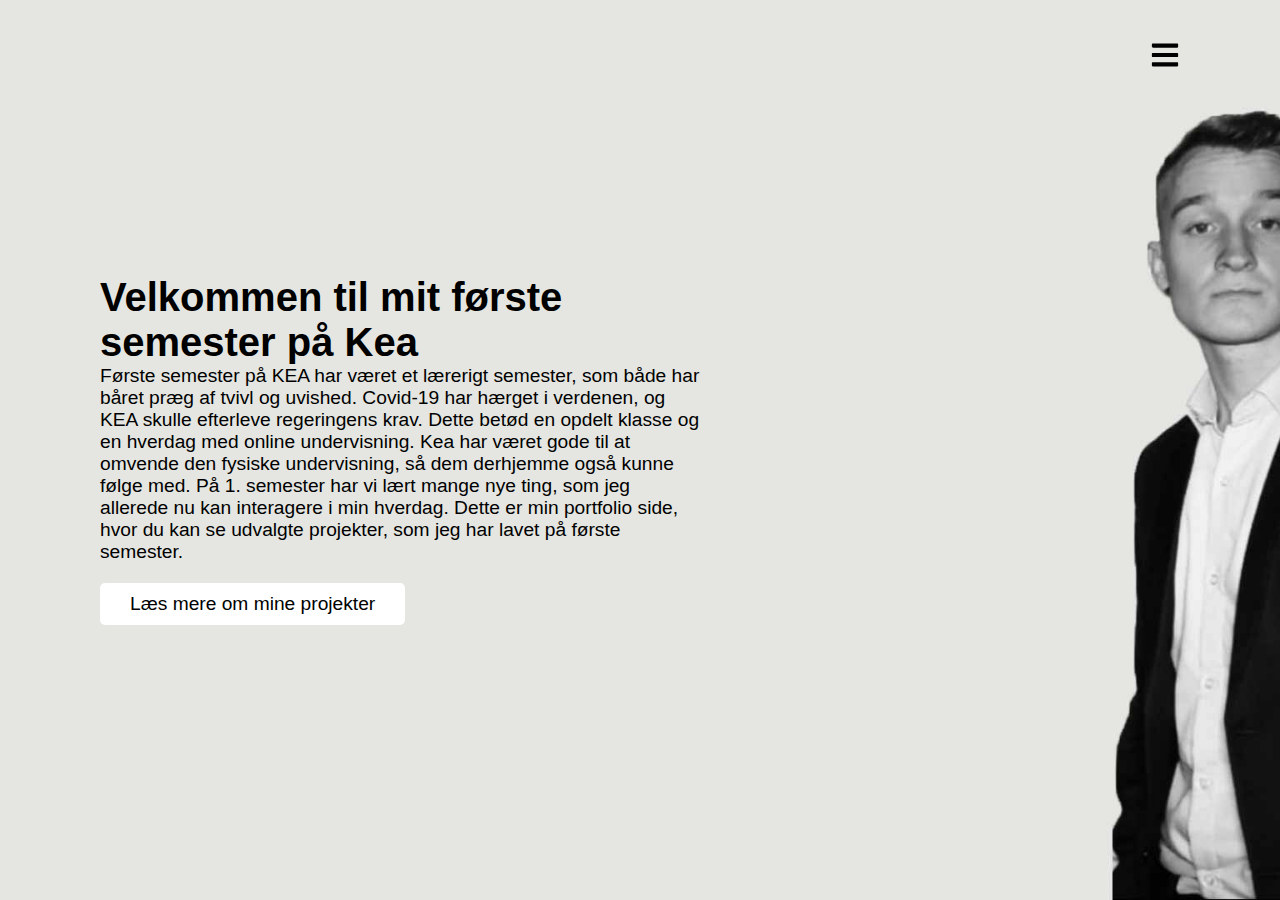
<file: index.html>
<!DOCTYPE html>
<html lang="da">

<head>
    <meta charset="utf-8">
    <meta name="robots" content="noindex">
    <meta name="viewport" content="width=device-width, initial-scale=1.0">
    <title>Forside</title>
    <link rel="stylesheet" href="style.css">
    <link rel="stylesheet" href="header.css">
</head>

<body>
    <header>
        <img src="open.svg" id=toggle onclick="toggle('')" alt="burgermenu"/>
    </header>
    <div id="navigation">
        <ul>
            <li><a href="">Forside</a></li>
            <li><a href="projekter/projekter.html#first_section" onclick="toggle('')">Grundlæggende HTML</a></li>
            <li><a href="projekter/projekter.html#second_section" onclick="toggle('')">Grundlæggende UX</a></li>
            <li><a href="projekter/projekter.html#third_section" onclick="toggle('')">Animation</a></li>
            <li><a href="projekter/projekter.html#fourth_section" onclick="toggle('')">Grundlæggende indhold</a></li>
            <li><a href="projekter/projekter.html#fifth_section" onclick="toggle('')">Om mig</a></li>
        </ul>
    </div>
    <main id="main">
        <div class="banner">
            <div class="content">
                <h2>Velkommen til mit første semester på Kea</h2>
                <p>Første semester på KEA har været et lærerigt semester, som både har båret præg af tvivl og uvished.  Covid-19 har hærget i verdenen, og KEA skulle efterleve regeringens krav. Dette betød en opdelt klasse og en hverdag med online undervisning. Kea har været gode til at omvende den fysiske undervisning, så dem derhjemme også kunne følge med. På 1. semester har vi lært mange nye ting, som jeg allerede nu kan interagere i min hverdag. Dette er min portfolio side, hvor du kan se udvalgte projekter, som jeg har lavet på første semester.</p>
                
                <a href="projekter/projekter.html">Læs mere om mine projekter</a>
            </div>
        </div>
    </main>

    <script type="text/javascript" src="toggle.js"></script>
</body>

</html>
</file>
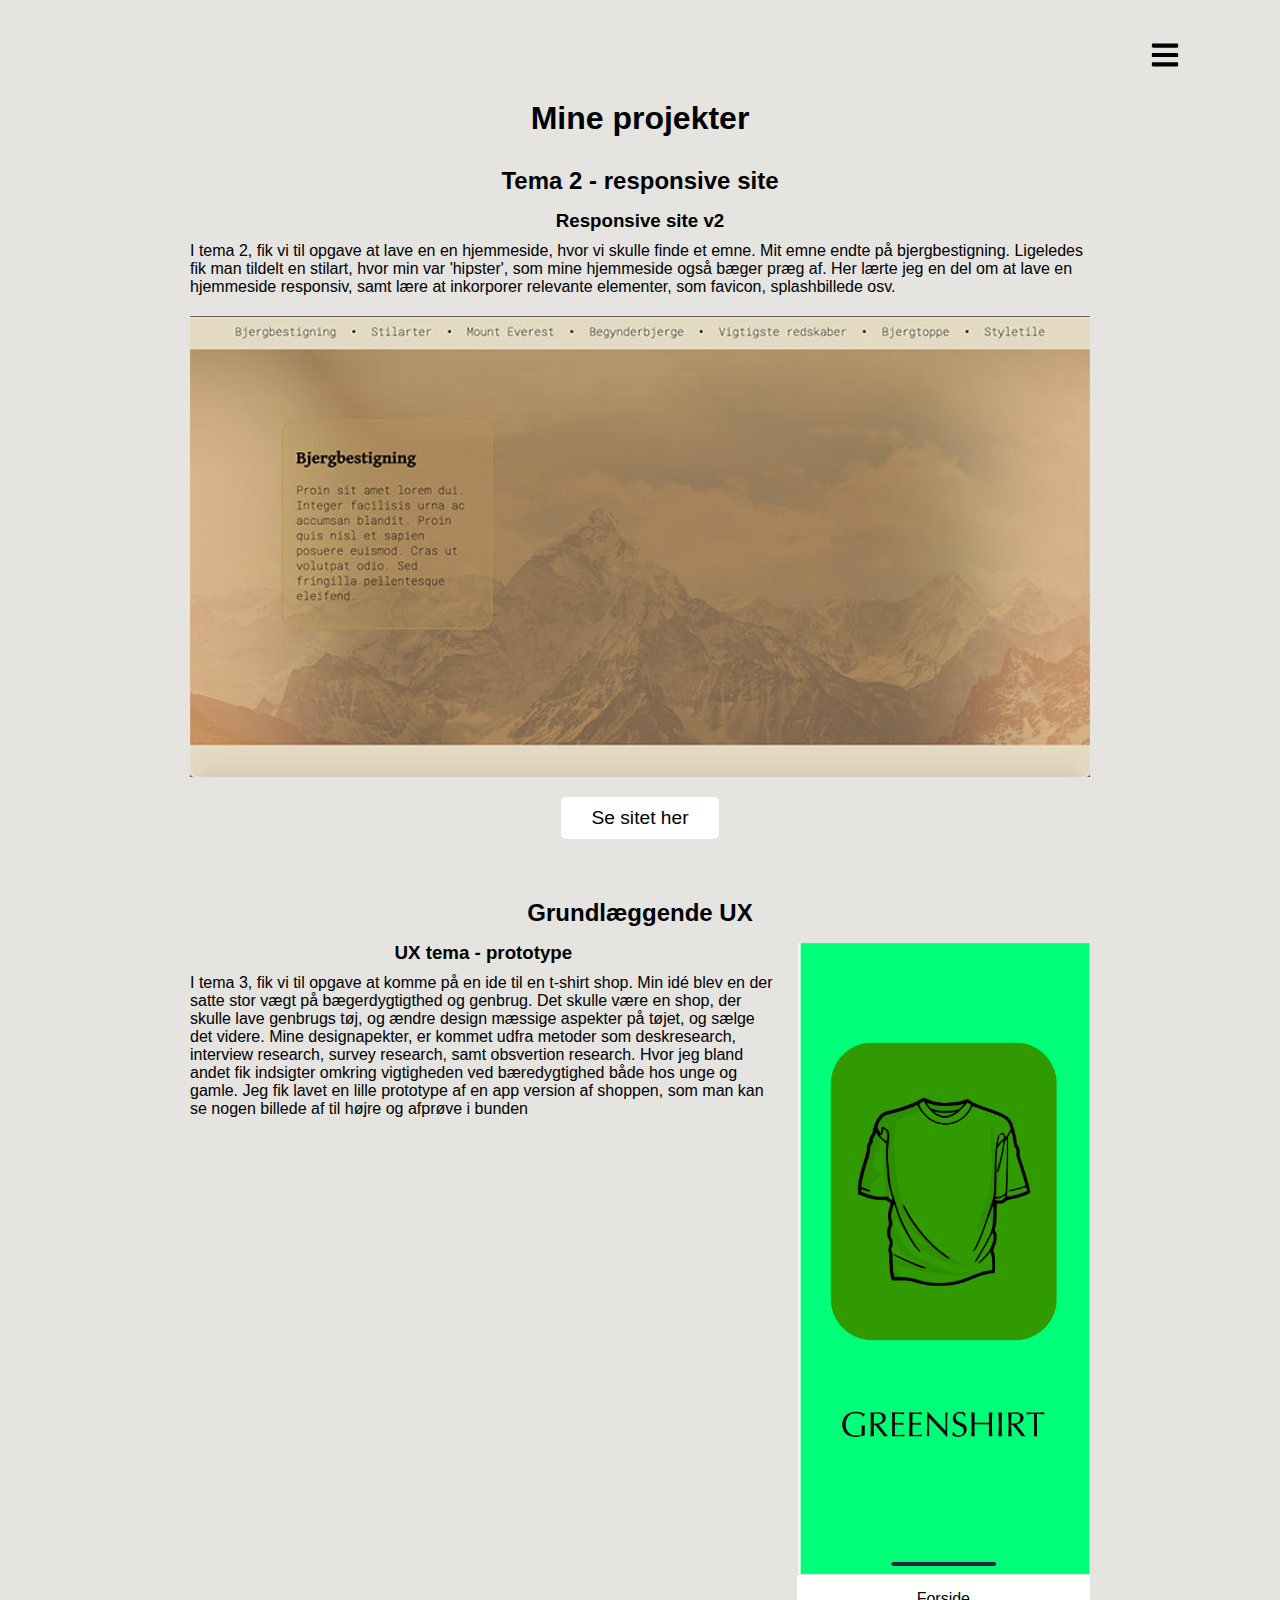
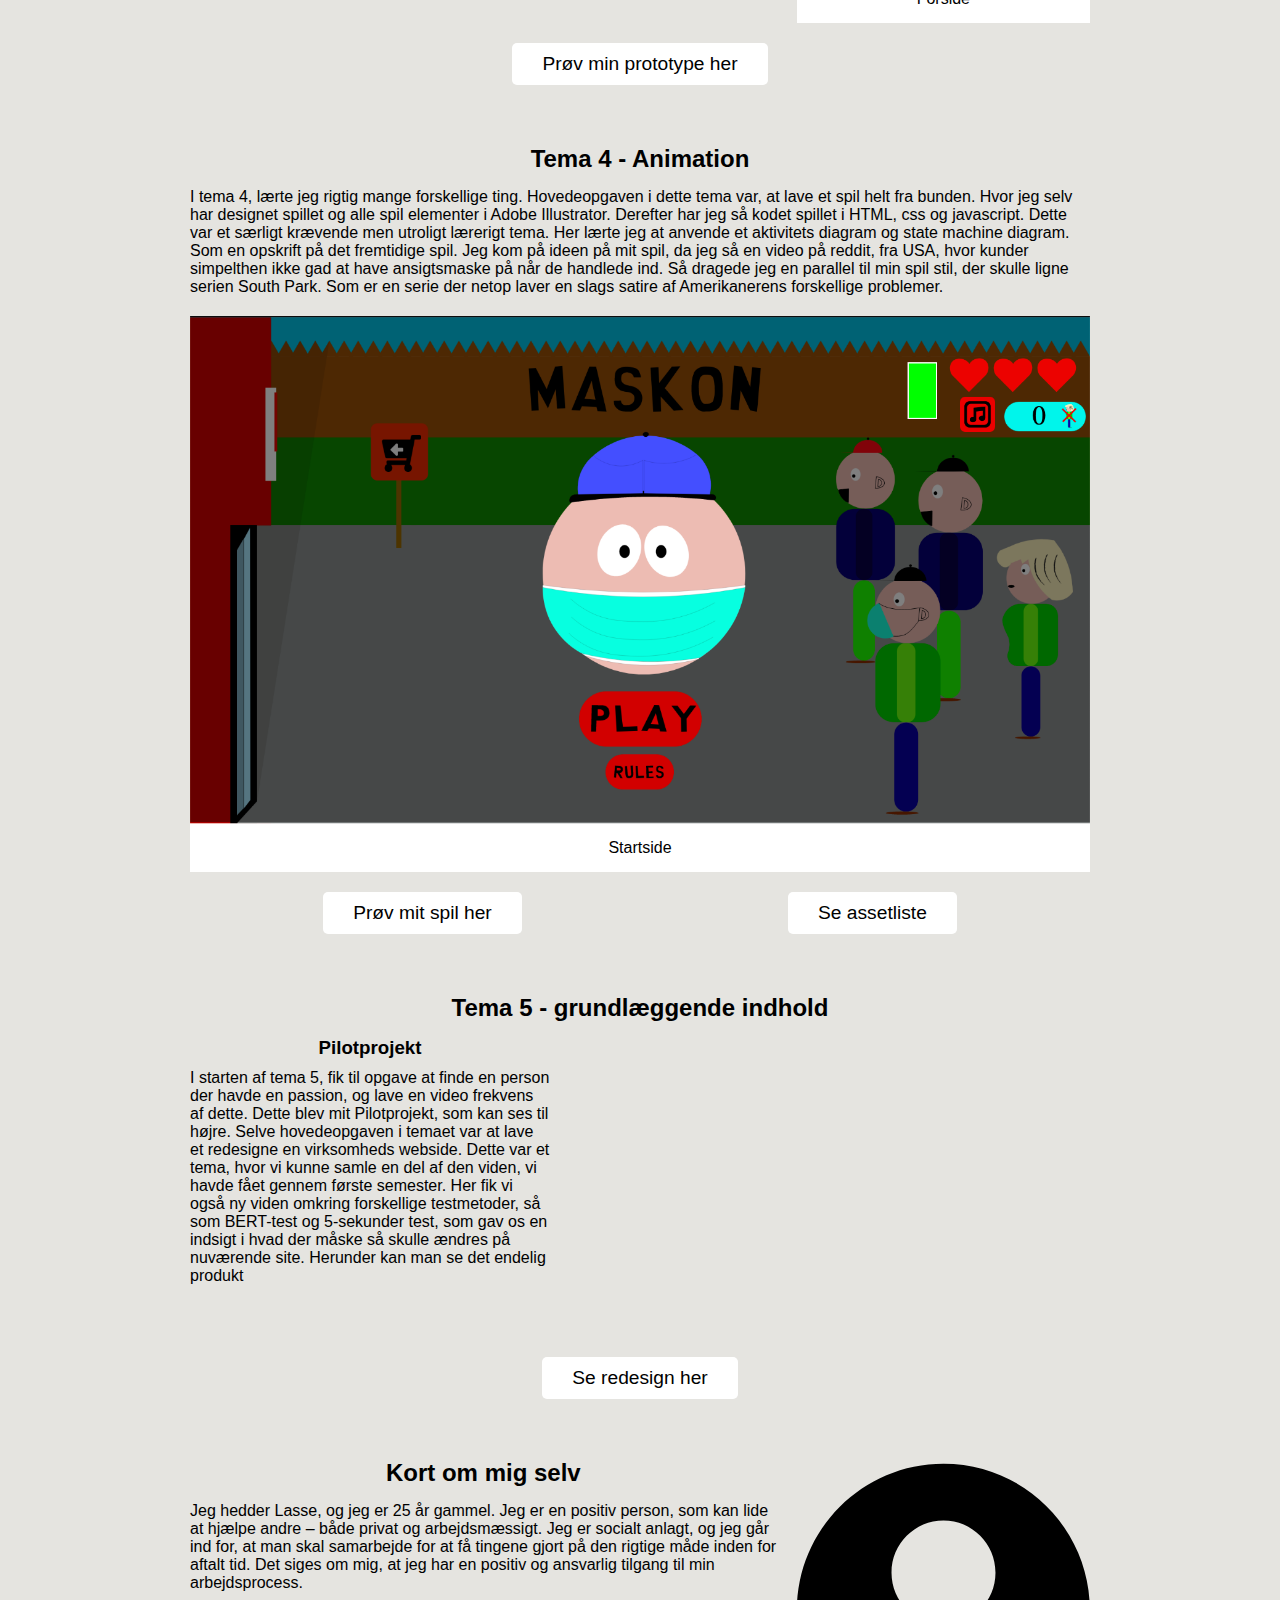
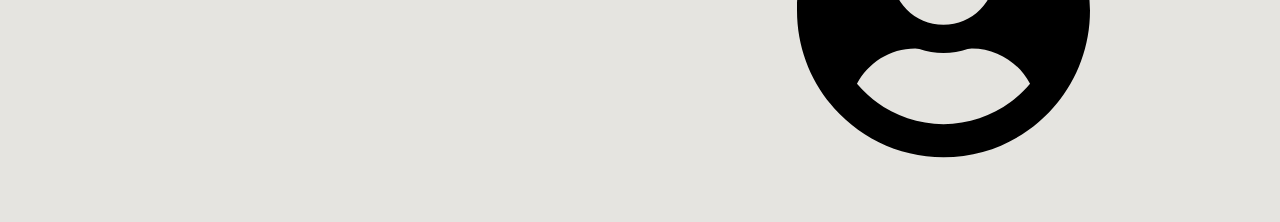
<file: Mine_projekter/projekter.html>
<!DOCTYPE html>
<html lang="">

<head>
    <meta charset="utf-8">
    <meta name="viewport" content="width=device-width, initial-scale=1.0">
    <title>Projekter</title>
    <link rel="stylesheet" href="style.css">
    <link rel="stylesheet" href="../header.css">
</head>

<body>
    <header>
        <img src="../open.svg" id=toggle onclick="toggle('../')" />
    </header>
    <div id="navigation">
        <ul>
            <li><a href="../index.html">Forside</a></li>
            <li><a href="projekter.html#first_section">Grundlæggende HTML</a></li>
            <li><a href="projekter.html#second_section">Grundlæggende UX</a></li>
            <li><a href="projekter.html#third_section">Animation</a></li>
            <li><a href="projekter.html#fourth_section">Grundlæggende indhold</a></li>
            <li><a href="projekter.html#fifth_section">Om mig</a></li>
        </ul>
    </div>
    <main id="main">
        <h1 style="margin-top: 100px;">Mine projekter</h1>
        <section id="first_section">
            <h2>Tema 2 - responsive site</h2>
            <div class="tekst_container">
                <h3> Responsive site v2</h3>
                <p>I tema 2, fik vi til opgave at lave en en hjemmeside, hvor vi skulle finde et emne. Mit emne endte på bjergbestigning. Ligeledes fik man tildelt en stilart, hvor min var 'hipster', som mine hjemmeside også bæger præg af. Her lærte jeg en del om at lave en hjemmeside responsiv, samt lære at inkorporer relevante elementer, som favicon, splashbillede osv.</p>
            </div>
            <div class="image_container">
                <img src="responsive.jpg">
            </div>
            <div class="button_container">
                <a href="responsive_site_v2/index.html">Se sitet her</a>
            </div>
        </section>





        <section id="second_section">
            <h2>Grundlæggende UX</h2>
            <div class="row">
                <div class="tekst_container">
                    <h3>UX tema - prototype</h3>
                    <p>I tema 3, fik vi til opgave at komme på en ide til en t-shirt shop. Min idé blev en der satte stor vægt på bægerdygtigthed og genbrug. Det skulle være en shop, der skulle lave genbrugs tøj, og ændre design mæssige aspekter på tøjet, og sælge det videre. Mine designapekter, er kommet udfra metoder som deskresearch, interview research, survey research, samt obsvertion research. Hvor jeg bland andet fik indsigter omkring vigtigheden ved bæredygtighed både hos unge og gamle. Jeg fik lavet en lille prototype af en app version af shoppen, som man kan se nogen billede af til højre og afprøve i bunden</p>
                </div>
                <div class="image_container">
                    <figure>
                        <img src="ux-img/img1.png" alt="Forside">
                        <figcaption>Forside</figcaption>
                    </figure>
                    <figure>
                        <img src="ux-img/img2.png" alt="">
                        <figcaption>Walktrough</figcaption>
                    </figure>
                    <figure>
                        <img src="ux-img/img3.png" alt="Forside">
                        <figcaption>Walktrough</figcaption>
                    </figure>
                    <figure>
                        <img src="ux-img/img4.png" alt="Forside">
                        <figcaption>Walktrough</figcaption>
                    </figure>
                    <figure>
                        <img src="ux-img/img5.png" alt="Forside">
                        <figcaption>Walktrough</figcaption>
                    </figure>
                    <figure>
                        <img src="ux-img/img6.png" alt="Forside">
                        <figcaption>Walktrough</figcaption>
                    </figure>
                    <figure>
                        <img src="ux-img/img7.png" alt="Forside">
                        <figcaption>Produktbillede</figcaption>
                    </figure>
                    <figure>
                        <img src="ux-img/img8.png" alt="Forside">
                        <figcaption>Indkøbskurv</figcaption>
                    </figure>
                    <figure>
                        <img src="ux-img/img9.png" alt="Forside">
                        <figcaption>Landingpage</figcaption>
                    </figure>
                    <figure>
                        <img src="ux-img/img10.png" alt="Forside">
                        <figcaption>Log ind</figcaption>
                    </figure>
                </div>

            </div>
            <div class="button_container">
                <a href="https://xd.adobe.com/view/398a5493-9a14-4752-ad98-348ba17ede64-6cd9/">Prøv min prototype her</a>
            </div>
        </section>
        <section id="third_section">
            <div class="tekst_container">
                <h2>Tema 4 - Animation</h2>
                <p>I tema 4, lærte jeg rigtig mange forskellige ting. Hovedeopgaven i dette tema var, at lave et spil helt fra bunden. Hvor jeg selv har designet spillet og alle spil elementer i Adobe Illustrator. Derefter har jeg så kodet spillet i HTML, css og javascript. Dette var et særligt krævende men utroligt lærerigt tema. Her lærte jeg at anvende et aktivitets diagram og state machine diagram. Som en opskrift på det fremtidige spil.

                Jeg kom på ideen på mit spil, da jeg så en video på reddit, fra USA, hvor kunder simpelthen ikke gad at have ansigtsmaske på når de handlede ind. Så dragede jeg en parallel til min spil stil, der skulle ligne serien South Park. Som er en serie der netop laver en slags satire af Amerikanerens forskellige problemer.


                </p>
            </div>

            <div class="image_container">
                <figure>
                    <img src="animation-img/img1.png" alt="Startside">
                    <figcaption>Startside</figcaption>
                </figure>
                <figure>
                    <img src="animation-img/img2.png" alt="Regler">
                    <figcaption>Regler</figcaption>
                </figure>
                <figure>
                    <img src="animation-img/img3.png" alt="Ingame">
                    <figcaption>Ingame</figcaption>
                </figure>
                <figure>
                    <img src="animation-img/img4.png" alt="Winscreen">
                    <figcaption>Winscreen</figcaption>
                </figure>
                <figure>
                    <img src="animation-img/img5.png" alt="Losescreen">
                    <figcaption>Losescreen</figcaption>
                </figure>
            </div>
            <div class="button_container">
                <a href="https://lsmedegaard.dk/kea/04_animation/spil/index.html">Prøv mit spil her</a>
                <a href="https://lsmedegaard.dk/kea/04_animation/spil/assets/assetliste.html">Se assetliste</a>
            </div>

        </section>


        <section id="fourth_section">
            <h2>Tema 5 - grundlæggende indhold</h2>
            <div class="row">
                <div class="tekst_container">
                    <h3> Pilotprojekt</h3>
                    <p>I starten af tema 5, fik til opgave at finde en person der havde en passion, og lave en video frekvens af dette. Dette blev mit Pilotprojekt, som kan ses til højre. Selve hovedeopgaven i temaet var at lave et redesigne en virksomheds webside. Dette var et tema, hvor vi kunne samle en del af den viden, vi havde fået gennem første semester. Her fik vi også ny viden omkring forskellige testmetoder, så som BERT-test og 5-sekunder test, som gav os en indsigt i hvad der måske så skulle ændres på nuværende site. Herunder kan man se det endelig produkt </p>
                </div>
                <iframe width="500" height="300" src="https://www.youtube.com/embed/2lj8djlxC3Q" frameborder="0" allow="accelerometer; autoplay; clipboard-write; encrypted-media; gyroscope; picture-in-picture" allowfullscreen></iframe>
            </div>
            <div class="button_container">
                <a href="https://musing-panini-daa6ca.netlify.app/?fbclid=IwAR3XZVsDkYm4gpZppkwa7A9wuA26fcpV2zPi5bj4Cg8Pe-_TaEwk9TmtO5c">Se redesign her</a>
            </div>
        </section>


        <section id="fifth_section">
            <div class="row">
                <div class="tekst_container">
                        <h2>Kort om mig selv</h2>
                        <p>Jeg hedder Lasse, og jeg er 25 år gammel. Jeg er en positiv person, som kan lide at hjælpe andre – både privat og
                        arbejdsmæssigt. Jeg er socialt anlagt, og jeg går ind for, at man skal samarbejde for at få tingene gjort på den rigtige måde inden for
                        aftalt tid. Det siges om mig, at jeg har en positiv og ansvarlig tilgang til min arbejdsprocess.
                        </p>               
                </div>
                <img src="../pb.svg">
            </div>

        </section>
    </main>
    
    <script type="text/javascript" src="../toggle.js"></script>
</body>

</html>
</file>
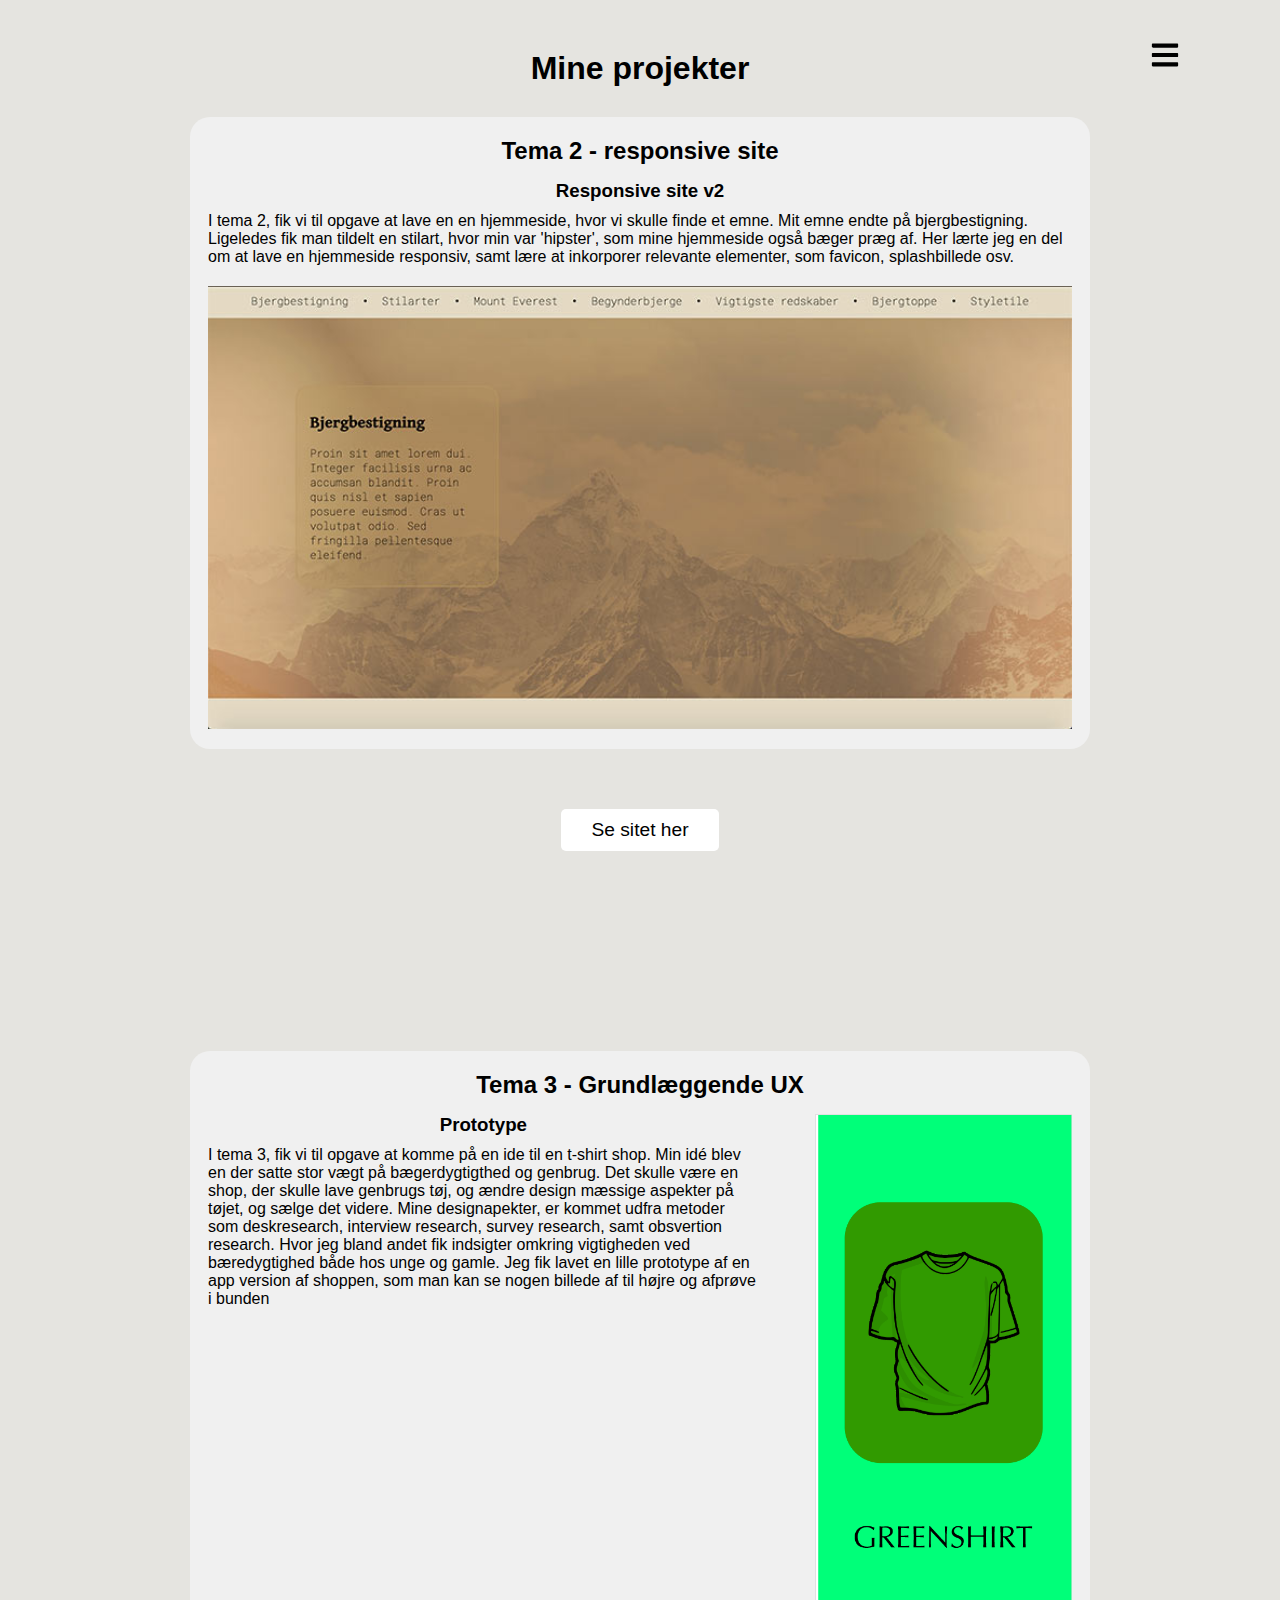
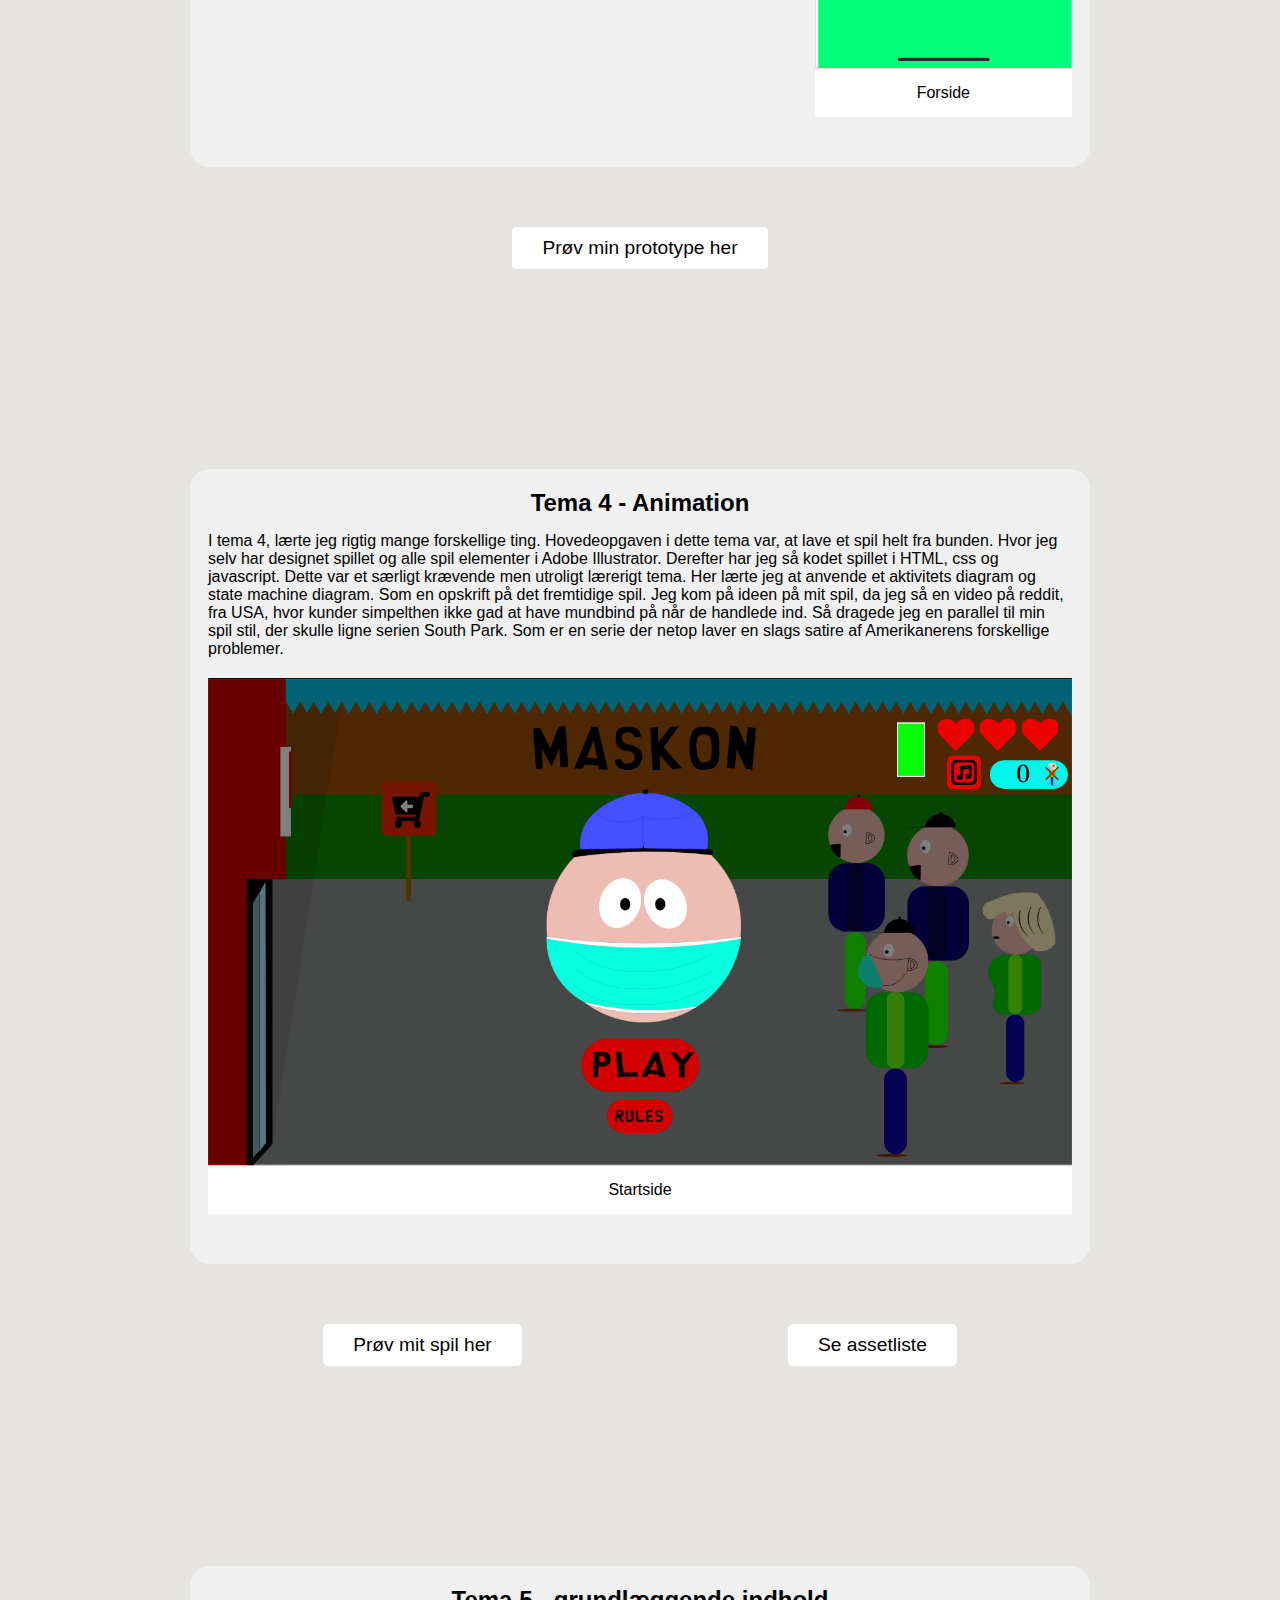
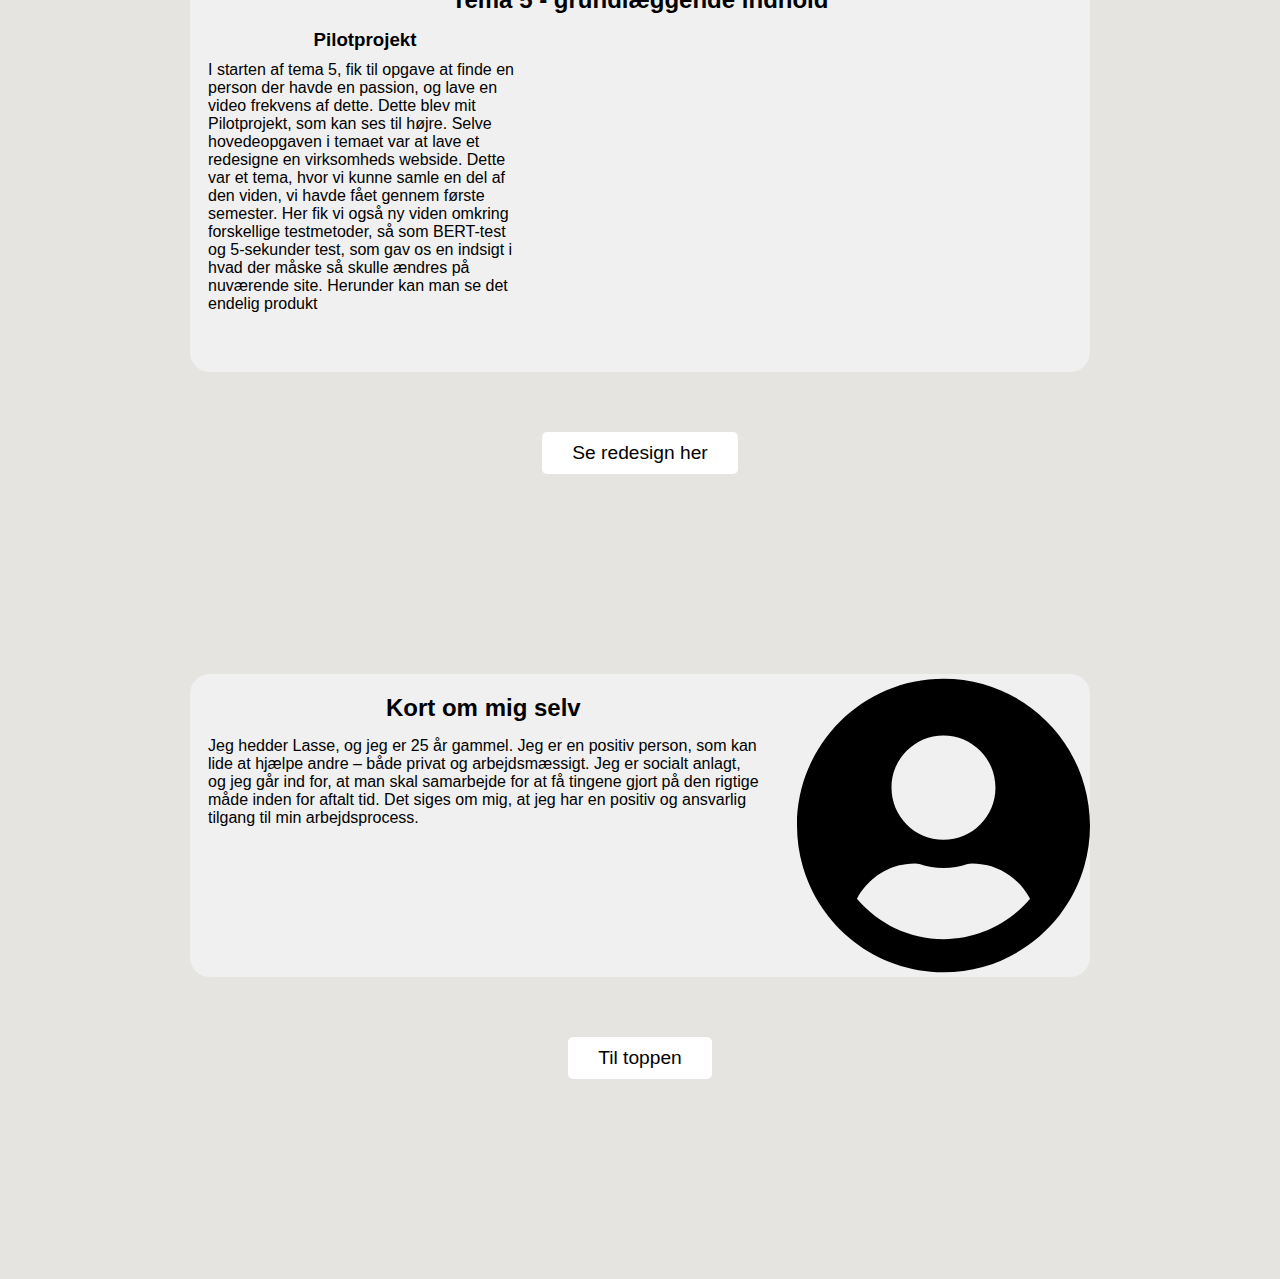
<file: projekter/projekter.html>
<!DOCTYPE html>
<html lang="da">

<head>
    <meta charset="utf-8">
    <meta name="robots" content="noindex">
    <meta name="viewport" content="width=device-width, initial-scale=1.0">
    <title>Projekter</title>
    <link rel="stylesheet" href="style.css">
    <link rel="stylesheet" href="../header.css">
</head>

<body>
    <header>
        <img src="../open.svg" id=toggle onclick="toggle('../')" alt ="burgermenu"/>
    </header>
    <div id="navigation">
        <ul>
            <li><a href="../index.html">Forside</a></li>
            <li><a href="projekter.html#first_section" onclick="toggle('')">Grundlæggende HTML</a></li>
            <li><a href="projekter.html#second_section" onclick="toggle('')">Grundlæggende UX</a></li>
            <li><a href="projekter.html#third_section" onclick="toggle('')">Animation</a></li>
            <li><a href="projekter.html#fourth_section" onclick="toggle('')">Grundlæggende indhold</a></li>
            <li><a href="projekter.html#fifth_section" onclick="toggle('')">Om mig</a></li>
        </ul>
    </div>
    <main id="main">
        <h1 style="margin-top: 50px;">Mine projekter</h1>
        <section id="first_section">
            <h2>Tema 2 - responsive site</h2>
            <div class="tekst_container">
                <h3> Responsive site v2</h3>
                <p> I tema 2, fik vi til opgave at lave en en hjemmeside, hvor vi skulle finde et emne. Mit emne endte på bjergbestigning. Ligeledes fik man tildelt en stilart, hvor min var 'hipster', som mine hjemmeside også bæger præg af. Her lærte jeg en del om at lave en hjemmeside responsiv, samt lære at inkorporer relevante elementer, som favicon, splashbillede osv.</p>
            </div>
            <div class="image_container">
                <img src="responsive.jpg" alt="baggrund">
            </div>
        </section>
        <div class="button_container">
            <a href="http://lsmedegaard.dk/kea/02_web/04_responsiv/responsive_v2/index.html">Se sitet her</a>
        </div>





        <section id="second_section">
            <h2>Tema 3 - Grundlæggende UX</h2>
            <div class="row">
                <div class="tekst_container">
                    <h3>Prototype</h3>
                    <p>I tema 3, fik vi til opgave at komme på en ide til en t-shirt shop. Min idé blev en der satte stor vægt på bægerdygtigthed og genbrug. Det skulle være en shop, der skulle lave genbrugs tøj, og ændre design mæssige aspekter på tøjet, og sælge det videre. Mine designapekter, er kommet udfra metoder som deskresearch, interview research, survey research, samt obsvertion research. Hvor jeg bland andet fik indsigter omkring vigtigheden ved bæredygtighed både hos unge og gamle. Jeg fik lavet en lille prototype af en app version af shoppen, som man kan se nogen billede af til højre og afprøve i bunden</p>
                </div>
                <div class="image_container">
                    <figure>
                        <img src="ux-img/img1.png" alt="Forside">
                        <figcaption>Forside</figcaption>
                    </figure>
                    <figure>
                        <img src="ux-img/img2.png" alt="">
                        <figcaption>Walktrough</figcaption>
                    </figure>
                    <figure>
                        <img src="ux-img/img3.png" alt="Forside">
                        <figcaption>Walktrough</figcaption>
                    </figure>
                    <figure>
                        <img src="ux-img/img4.png" alt="Forside">
                        <figcaption>Walktrough</figcaption>
                    </figure>
                    <figure>
                        <img src="ux-img/img5.png" alt="Forside">
                        <figcaption>Walktrough</figcaption>
                    </figure>
                    <figure>
                        <img src="ux-img/img6.png" alt="Forside">
                        <figcaption>Walktrough</figcaption>
                    </figure>
                    <figure>
                        <img src="ux-img/img7.png" alt="Forside">
                        <figcaption>Produktbillede</figcaption>
                    </figure>
                    <figure>
                        <img src="ux-img/img8.png" alt="Forside">
                        <figcaption>Indkøbskurv</figcaption>
                    </figure>
                    <figure>
                        <img src="ux-img/img9.png" alt="Forside">
                        <figcaption>Landingpage</figcaption>
                    </figure>
                    <figure>
                        <img src="ux-img/img10.png" alt="Forside">
                        <figcaption>Log ind</figcaption>
                    </figure>
                </div>

            </div>
        </section>
        <div class="button_container">
            <a href="https://xd.adobe.com/view/398a5493-9a14-4752-ad98-348ba17ede64-6cd9/">Prøv min prototype her</a>
        </div>
        <section id="third_section">
            <div class="tekst_container">
                <h2>Tema 4 - Animation</h2>
                <p>I tema 4, lærte jeg rigtig mange forskellige ting. Hovedeopgaven i dette tema var, at lave et spil helt fra bunden. Hvor jeg selv har designet spillet og alle spil elementer i Adobe Illustrator. Derefter har jeg så kodet spillet i HTML, css og javascript. Dette var et særligt krævende men utroligt lærerigt tema. Her lærte jeg at anvende et aktivitets diagram og state machine diagram. Som en opskrift på det fremtidige spil.

                Jeg kom på ideen på mit spil, da jeg så en video på reddit, fra USA, hvor kunder simpelthen ikke gad at have mundbind på når de handlede ind. Så dragede jeg en parallel til min spil stil, der skulle ligne serien South Park. Som er en serie der netop laver en slags satire af Amerikanerens forskellige problemer.


                </p>
            </div>

            <div class="image_container">
                <figure>
                    <img src="animation-img/img1.png" alt="Startside">
                    <figcaption>Startside</figcaption>
                </figure>
                <figure>
                    <img src="animation-img/img2.png" alt="Regler">
                    <figcaption>Regler</figcaption>
                </figure>
                <figure>
                    <img src="animation-img/img3.png" alt="Ingame">
                    <figcaption>Ingame</figcaption>
                </figure>
                <figure>
                    <img src="animation-img/img4.png" alt="Winscreen">
                    <figcaption>Winscreen</figcaption>
                </figure>
                <figure>
                    <img src="animation-img/img5.png" alt="Losescreen">
                    <figcaption>Losescreen</figcaption>
                </figure>
            </div>
        </section>
        <div class="button_container">
            <a href="https://lsmedegaard.dk/kea/04_animation/spil/index.html">Prøv mit spil her</a>
            <a href="https://lsmedegaard.dk/kea/04_animation/spil/assets/assetliste.html">Se assetliste</a>
        </div>

        <section id="fourth_section">
            <h2>Tema 5 - grundlæggende indhold</h2>
            <div class="row">
                <div class="tekst_container">
                    <h3> Pilotprojekt</h3>
                    <p>I starten af tema 5, fik til opgave at finde en person der havde en passion, og lave en video frekvens af dette. Dette blev mit Pilotprojekt, som kan ses til højre. Selve hovedeopgaven i temaet var at lave et redesigne en virksomheds webside. Dette var et tema, hvor vi kunne samle en del af den viden, vi havde fået gennem første semester. Her fik vi også ny viden omkring forskellige testmetoder, så som BERT-test og 5-sekunder test, som gav os en indsigt i hvad der måske så skulle ændres på nuværende site. Herunder kan man se det endelig produkt </p>
                </div>
                <iframe width="500" height="300" src="https://www.youtube.com/embed/2lj8djlxC3Q" frameborder="0" allow="accelerometer; autoplay; clipboard-write; encrypted-media; gyroscope; picture-in-picture" allowfullscreen style=" margin-top: 43px; margin-right: 10px;"></iframe>
            </div>
        </section>
        <div class="button_container">
            <a href="https://musing-panini-daa6ca.netlify.app/?fbclid=IwAR3XZVsDkYm4gpZppkwa7A9wuA26fcpV2zPi5bj4Cg8Pe-_TaEwk9TmtO5c">Se redesign her</a>
        </div>


        <section id="fifth_section">
            <div class="row">
                <div class="tekst_container">
                        <h2>Kort om mig selv</h2>
                        <p>Jeg hedder Lasse, og jeg er 25 år gammel. Jeg er en positiv person, som kan lide at hjælpe andre – både privat og arbejdsmæssigt. Jeg er socialt anlagt, og jeg går ind for, at man skal samarbejde for at få tingene gjort på den rigtige måde inden for aftalt tid. Det siges om mig, at jeg har en positiv og ansvarlig tilgang til min arbejdsprocess.
                        </p>               
                </div>
                <img src="../pb.svg" alt="user">
            </div>

        </section>
    </main>
    <footer>
        <div class="button_container">
            <a href="projekter.html"> Til toppen</a>
        </div>
    </footer>
    <script type="text/javascript" src="../toggle.js"></script>
</body>

</html>
</file>
<file: style.css>
* {
    margin: 0;
    padding: 0;
    box-sizing: border-box;
    font-family: 'Poppins', sans-serif;
}

.banner {
    position: relative;
    width: 100%;
    min-height: 100vh;
    padding: 100px;
    background: url(bgimg.jpg);
    background-size: cover;
    display: flex;
    align-items: center;
}

.content {
    max-width: 600px;
}

.content h2 {
    color: #000;
    font-size: 2.5em;
}

.content p {
    font-size: 1.2em;
    color: #000;
    font-weight: 300;
}

.content a {
    position: relative;
    display: inline-block;
    margin-top: 20px;
    background: #fff;
    color: #000;
    padding: 10px 30px;
    text-decoration: none;
    font-size: 1.2em;
    font-weight: 500;
    border-radius: 5px;
}

@media (max-width: 767px) {
    .banner {
        padding: 100px 50px;
    }
}
</file>
<file: header.css>
#toggle {
    position: relative;
    width: 30px;
    height: 30px;
    cursor: pointer;
    z-index: 10;
}

header {
    position: absolute;
    top: 0;
    left: 0;
    width: 100%;
    display: flex;
    justify-content: flex-end;
    padding: 40px 100px;
    transition: 0.6s;
}

.banner {
    position: relative;
    width: 100%;
    min-height: 100vh;
    padding: 100px;
    background: url(bgimg.jpg);
    background-size: cover;
    display: flex;
    align-items: center;
}

#main {
    transition: 0.5s;
}

#main.active {
    transform: translateX(-400px)
}

#navigation {
    display: none;
    position: fixed;
    top: 0;
    right: 0;
    width: 400px;
    height: 100vh;
    background: #f0f0f0;
    z-index: -1;
    place-items: center;
    transition: 0.5s;
}

#navigation.active {
    z-index: 9;
    display: grid;
    right: 0;
}

#navigation ul {
    padding: 0 40px;
    position: relative;
    display: flex;
    flex-direction: column;
}

#navigation ul li {
    list-style: none;
}

#navigation ul li a {
    color: #000;
    text-decoration: none;
    display: inline-block;
    font-size: 1.5em;
    font-weight: 600;
    text-transform: uppercase;
}

@media (max-width: 767px) {
    header {
        padding: 40px 50px;
    }
}
</file>
<file: Mine_projekter/style.css>
* {
    margin: 0;
    box-sizing: border-box;
    font-family: 'Poppins', sans-serif;
}

img {
    width: 100%;
    vertical-align: middle;
}

h1 {
    text-align: center;
    margin-bottom: 30px;
}

body {
    background: #e5e4e0;
}

main {
    max-width: 900px;
    margin: 0 auto;
}

section {
    margin: 60px 0;
}

#first_section {
    margin-top: 0;
}

h2, h3 {
    text-align: center;
}

h2 {
    margin-bottom: 15px;
}

h3 {
    margin-bottom: 10px;
}

#second_section .row {
    display: grid;
    grid-template-columns: 2fr 1fr;
    grid-gap: 20px;
}

.image_container {
    display: flex;
    gap: 20px;
    overflow-x: scroll;
    scroll-snap-type: x mandatory;
}

.image_container figure {
    width: 100%;
    flex-grow: 1;
    flex-shrink: 0;
    scroll-snap-align: center;
}

.image_container figcaption {
    padding: 15px;
    background: #fff;
    text-align: center;
}

.button_container {
    display: flex;
    justify-content: space-around;
}

#fourth_section .row {
    display: grid;
    grid-template-columns: 1fr 1fr;
    grid-gap: 40px;
}

#fifth_section .row {
    display: grid;
    grid-template-columns: 2fr 1fr;
    grid-gap: 20px;
}
.button_container a {
    position: relative;
    display: inline-block;
    background: #fff;
    color: #000;
    padding: 10px 30px;
    text-decoration: none;
    font-size: 1.2em;
    font-weight: 500;
    border-radius: 5px;
}

.tekst_container {
    margin-bottom: 20px;
}

.button_container {
    margin-top: 20px;
}

@media (max-width: 767px) {
    header, main {
        width: 90%;
    }
    header {
        margin: 0 auto;
    }

    .image_container {
        grid-gap: 0;
        padding: 0;
    }

    #second_section .row {
        grid-template-columns: 1fr;
        grid-gap: 0;
    }

    #fourth_section {
        display: flex;
        flex-direction: column;
        align-items: center;

    }
    #fourth_section .row {
        width: 100%;
        grid-template-columns: 1fr;
        grid-gap: 0;
    }

    #fourth_section .row iframe {
        width: 100%;
    }
}
</file>
<file: projekter/style.css>
* {
    margin: 0;
    box-sizing: border-box;
    font-family: 'Poppins', sans-serif;
}

img {
    width: 100%;
    vertical-align: middle;
}

h1 {
    text-align: center;
    margin-bottom: 30px;
}

body {
    background: #e5e4e0;
}

main {
    max-width: 900px;
    margin: 0 auto;
}

section {
    margin: 60px 0;
    background: #f0f0f0;
    border-radius: 20px;
}

#first_section {
    margin-top: 0;
}

h2, h3 {
    text-align: center;
}

h2 {
    margin-bottom: 15px;
    padding-top: 20px;
}

h3 {
    margin-bottom: 10px;
}

#second_section .row {
    display: grid;
    grid-template-columns: 2fr 1fr;
    grid-gap: 20px;
}

.image_container {
    display: flex;
    gap: 20px;
    overflow-x: scroll;
    scroll-snap-type: x mandatory;
    margin-left: 18px;
    margin-right: 18px;
    padding-bottom: 20px;
}

.image_container figure {
    width: 100%;
    flex-grow: 1;
    flex-shrink: 0;
    scroll-snap-align: center;
}

.image_container figcaption {
    padding: 15px;
    background: #fff;
    text-align: center;
    margin-bottom: 30px;
}

.button_container {
    display: flex;
    justify-content: space-around;
}

#fourth_section .row {
    display: grid;
    grid-template-columns: 1fr 1fr;
    grid-gap: 40px;
}

#fifth_section .row {
    display: grid;
    grid-template-columns: 2fr 1fr;
    grid-gap: 20px;
}
.button_container a {
    position: relative;
    display: inline-block;
    background: #fff;
    color: #000;
    padding: 10px 30px;
    text-decoration: none;
    font-size: 1.2em;
    font-weight: 500;
    border-radius: 5px;
}

.tekst_container {
    margin-bottom: 20px;
    margin-left: 18px;
    margin-right: 18px;
}

.button_container {
    margin-top: 20px;
    margin-bottom: 200px;
}

a:link {
    color: black;
    text-decoration: none;
}

a:hover {
    text-decoration: underline;
}

a:visited {
    color: black;
}


a:active {
    color: black;
}


@media (max-width: 767px) {
    header, main {
        width: 90%;
    }
    header {
        margin: 0 auto;
    }

    .image_container {
        grid-gap: 0;
        padding: 0;
        padding-bottom: 20px
    }

    #second_section .row {
        grid-template-columns: 1fr;
        grid-gap: 0;
    }

    #fourth_section {
        display: flex;
        flex-direction: column;
        align-items: center;

    }
    #fourth_section .row {
        width: 100%;
        grid-template-columns: 1fr;
        grid-gap: 0;
    }

    #fourth_section .row iframe {
        width: 100%;
    }
}
</file>
